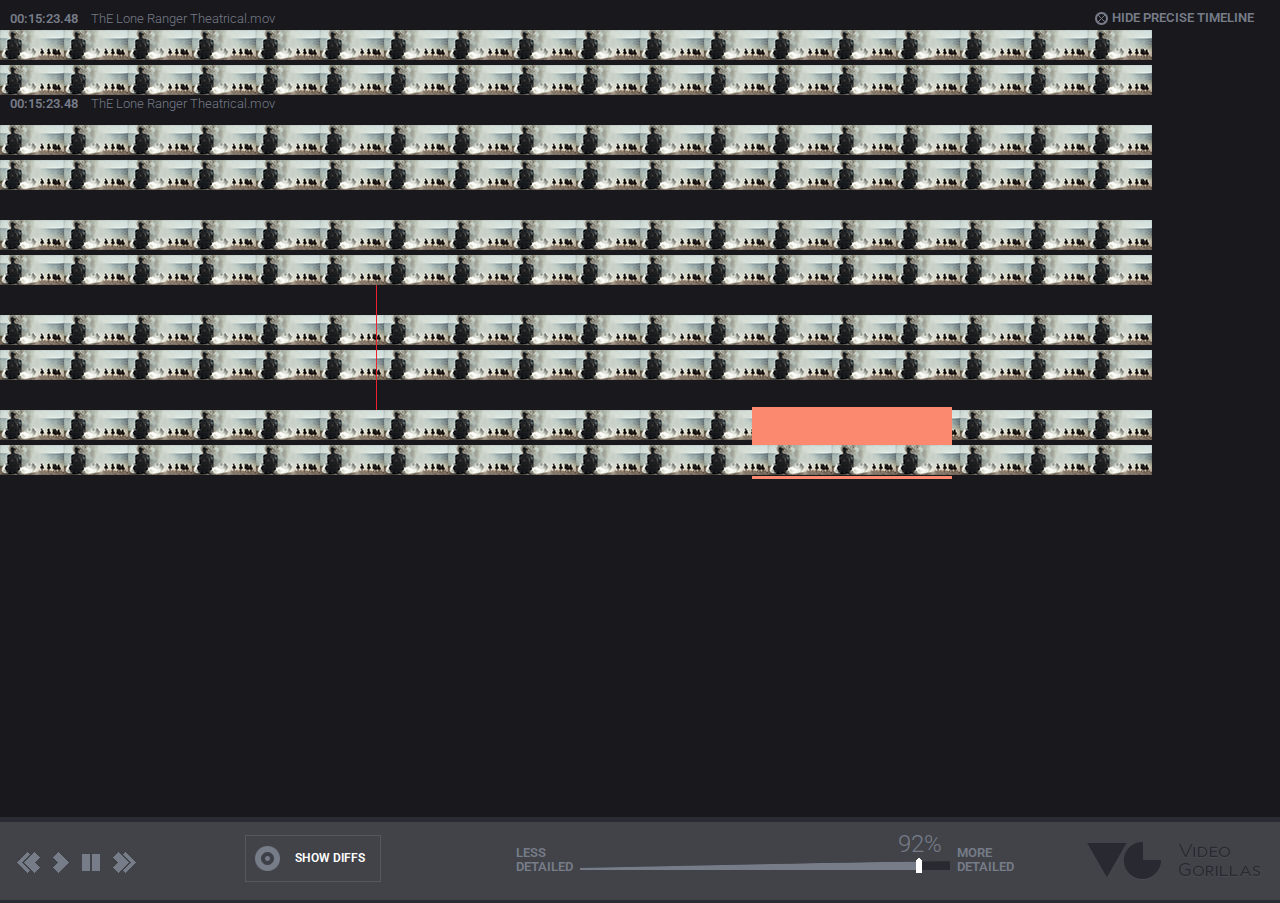
<file: index.html>
<!doctype html>
<!--[if lte IE 8]><html class="lteie8"><![endif]-->
<!--[if gt IE 8]><!--><html><!--<![endif]-->
<head>
	<meta charset="utf-8">
	<title>diff</title>
	<meta name="viewport" content="initial-scale=1"/>
	<link rel="stylesheet" media="screen" href="css/screen.css" >
	<link href='http://fonts.googleapis.com/css?family=Roboto:400,300,700&subset=latin,cyrillic-ext' rel='stylesheet' type='text/css'>
</head>
<body>

<!-- begin l-top  -->
<div class="l-top">

	<!-- begin diffrow  -->
	<div class="diffrow">
		<div class="diffrow__hideprecize"><i></i><span>Hide precise timeline</span></div>
		<div class="diffrow__filmstrip">
			<img src="img/filmstrip.png" alt="">
			<div class="diffrow__title"><strong>00:15:23.48</strong>     ThE Lone Ranger Theatrical.mov</div>
		</div>
		<div class="diffrow__filmstrip">
			<img src="img/filmstrip.png" alt="">
			<div class="diffrow__title"><strong>00:15:23.48</strong>     ThE Lone Ranger Theatrical.mov</div>
		</div>
	</div>
	<!-- end diffrow -->


	<!-- begin diffrow  -->
	<div class="diffrow">
		<div class="diffrow__filmstrip">
			<img src="img/filmstrip.png" alt="">
		</div>
		<div class="diffrow__filmstrip">
			<img src="img/filmstrip.png" alt="">
		</div>
	</div>
	<!-- end diffrow -->
	<!-- begin diffrow  -->
	<div class="diffrow">
		<div class="diffrow__filmstrip">
			<img src="img/filmstrip.png" alt="">
		</div>
		<div class="diffrow__filmstrip">
			<img src="img/filmstrip.png" alt="">
		</div>
	</div>
	<!-- end diffrow -->
	<!-- begin diffrow  -->
	<div class="diffrow">
		<div class="theredthing" style="left:30%"></div>
		<div class="diffrow__filmstrip">
			<img src="img/filmstrip.png" alt="">
		</div>
		<div class="diffrow__filmstrip">
			<img src="img/filmstrip.png" alt="">
		</div>
	</div>
	<!-- end diffrow -->
	<!-- begin diffrow  -->
	<div class="diffrow">
		<div class="diffrow__filmstrip">
			<img src="img/filmstrip.png" alt="">
			<div class="hilite hilite_fill" style="left:60%;width:200px"></div>
		</div>
		<div class="diffrow__filmstrip">
			<img src="img/filmstrip.png" alt="">
			<div class="hilite hilite_border" style="left:60%;width:200px"></div>
		</div>
	</div>
	<!-- end diffrow -->
</div>
<!-- end l-top -->

<!-- begin l-controls  -->
<div class="l-controls">
	<!-- begin controls  -->
<div class="controls">
	<div class="controls__prev"></div>
	<div class="controls__play"></div>
	<div class="controls__pause"></div>
	<div class="controls__next"></div>
	<div class="controls__showdiff"><i></i><span>Show diffs</span></div>

	<div class="detail">
		<div class="detail__less">Less<br>detailed</div>
		<div class="detail__range">
			<div class="detail__rangefill" style="width:92%">
				<div class="detail__rangevalue">92%</div>
				<div class="detail__rangethumb"></div>
			</div>
		</div>
		<div class="detail__more">more<br>detailed</div>
	</div>

	<div class="logo"></div>
</div>
<!-- end controls -->
</div>
<!-- end l-controls -->

</body>
</html>
</file>
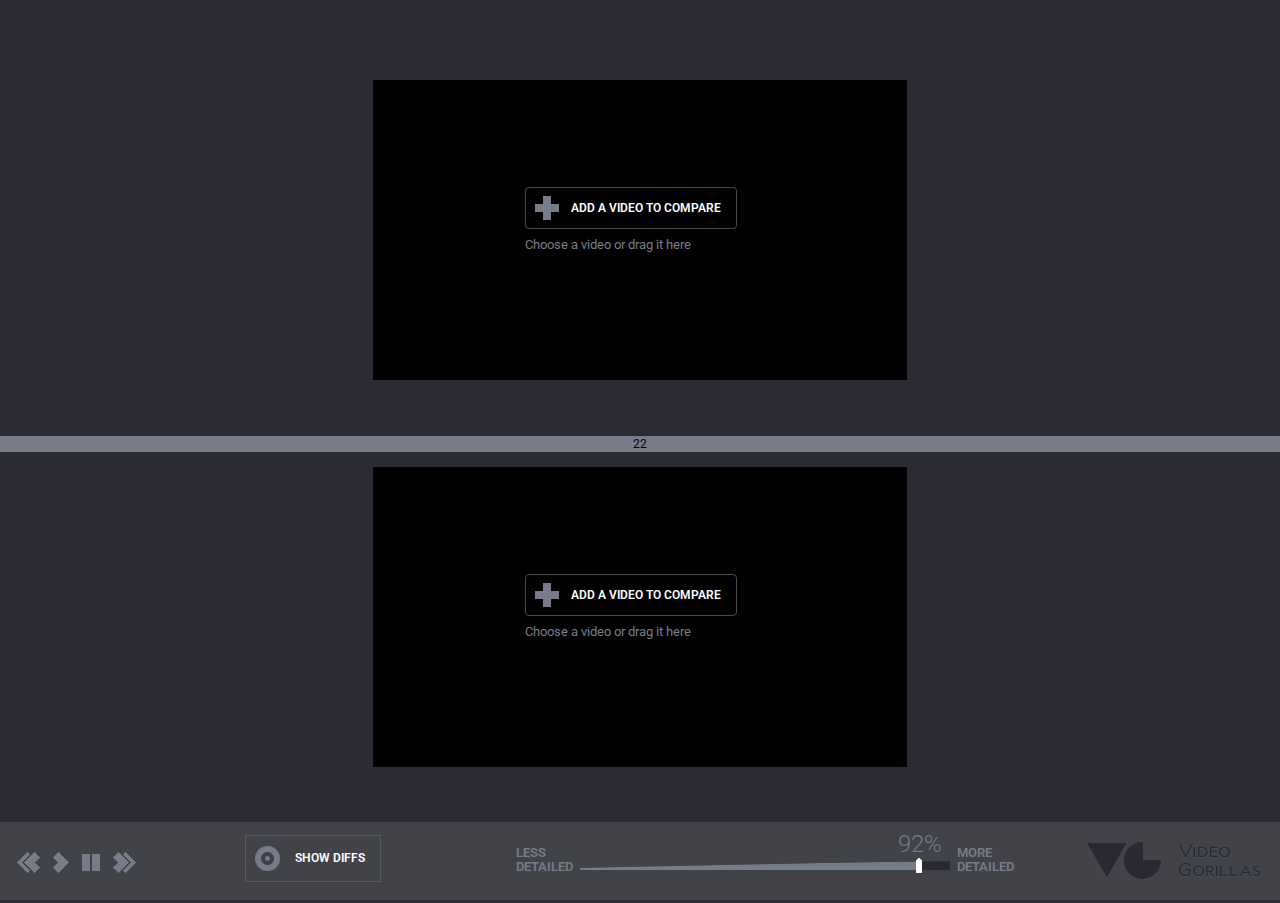
<file: start.html>
<!doctype html>
<!--[if lte IE 8]><html class="lteie8"><![endif]-->
<!--[if gt IE 8]><!--><html><!--<![endif]-->
<head>
	<meta charset="utf-8">
	<title>diff</title>
	<meta name="viewport" content="initial-scale=1"/>
	<link rel="stylesheet" media="screen" href="css/screen.css" >
	<link href='http://fonts.googleapis.com/css?family=Roboto:400,300,700&subset=latin,cyrillic-ext' rel='stylesheet' type='text/css'>
</head>
<body class="is-startpage">

<!-- begin l-top  -->
<div class="l-top l-top_transparent">
	<!-- begin l-flex  -->
	<div class="l-flex">
		<!-- begin l-flextop  -->
		<div class="l-flextop">
			<div class="videowrapper">
				<div class="uploadvideo"><div class="uploadvideo__in">
					<div class="uploadvideo__link"><i></i><span>Add a video to compare</span></div>
					<div class="uploadvideo__text">Choose a video or drag it here</div>
				</div></div>
			</div>
		</div>
		<!-- end l-flextop -->
		<!-- begin l-flexmiddle  -->
		<div class="l-flexmiddle">
			22
		</div>
		<!-- end l-flexmiddle -->
		<!-- begin l-flexbottom  -->
		<div class="l-flexbottom">
			<div class="videowrapper">
				<div class="uploadvideo"><div class="uploadvideo__in">
					<div class="uploadvideo__link"><i></i><span>Add a video to compare</span></div>
					<div class="uploadvideo__text">Choose a video or drag it here</div>
				</div></div>
			</div>
		</div>
		<!-- end l-flexbottom -->
	</div>
	<!-- end l-flex -->
	
</div>
<!-- end l-top -->

<!-- begin l-controls  -->
<div class="l-controls">
	<!-- begin controls  -->
	<div class="controls">
		<div class="controls__prev"></div>
		<div class="controls__play"></div>
		<div class="controls__pause"></div>
		<div class="controls__next"></div>
		<div class="controls__showdiff"><i></i><span>Show diffs</span></div>

		<div class="detail">
			<div class="detail__less">Less<br>detailed</div>
			<div class="detail__range">
				<div class="detail__rangefill" style="width:92%">
					<div class="detail__rangevalue">92%</div>
					<div class="detail__rangethumb"></div>
				</div>
			</div>
			<div class="detail__more">more<br>detailed</div>
		</div>

		<div class="logo"></div>
	</div>
	<!-- end controls -->
</div>
<!-- end l-controls -->
</body>
</html>
</file>
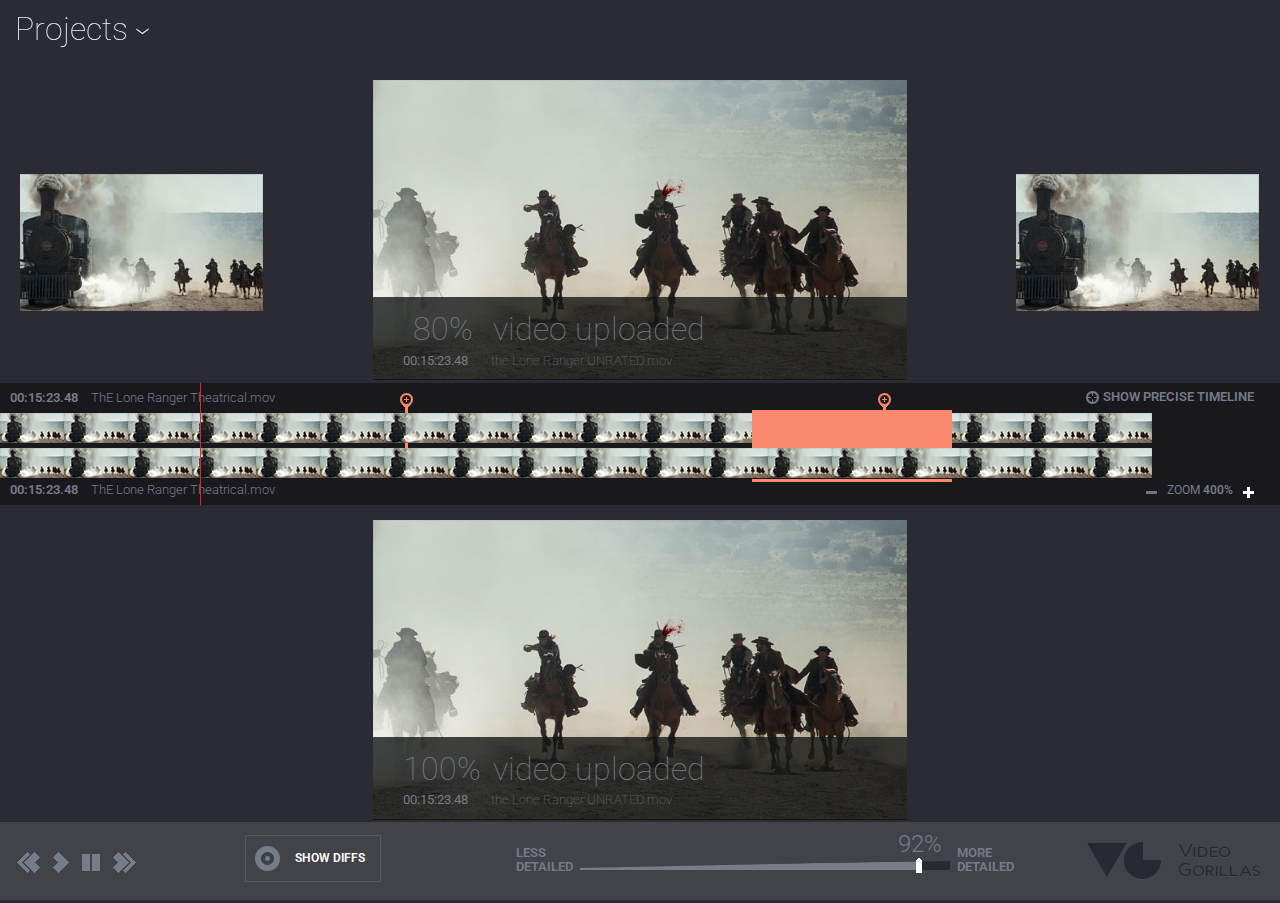
<file: view.html>
<!doctype html>
<!--[if lte IE 8]><html class="lteie8"><![endif]-->
<!--[if gt IE 8]><!--><html><!--<![endif]-->
<head>
	<meta charset="utf-8">
	<title>diff</title>
	<meta name="viewport" content="initial-scale=1"/>
	<link rel="stylesheet" media="screen" href="css/screen.css" >
	<link href='http://fonts.googleapis.com/css?family=Roboto:400,300,700&subset=latin,cyrillic-ext' rel='stylesheet' type='text/css'>
	<script src="js/jquery.js"></script>
	<script src="js/common.js"></script>
</head>
<body class="is-viewpage">
<div class="l-topcontent__toggle js-toggleprojects">Projects <i></i></div>
<!-- begin l-topcontent  -->
<div class="l-topcontent">

	<!-- BEGIN  videos-->
	<div class="videos">
		<div class="videos__header">
			<h2>&nbsp;</h2>
			<!-- <nav>
				<a href="#" class="videos__uploaded is-active"><i></i>3</a>
				<a href="#" class="videos__processing is-active"><i></i>5</a>
				<a href="#" class="videos__ready is-active"><i></i>6</a>
				<a href="#" class="videos__what"><i></i>+5</a>
			</nav> -->
		</div>
		<a href="#" class="videos__add"><i></i>Add a video</a>
		<!-- BEGIN  videos__scroll-->
		<div class="videos__scroll">
			<!-- BEGIN  video-->
			<div class="video is-uploading is-active">
				<div class="video__pic">
					<img src="img/video.png" alt="">
				</div>
				<div class="video__status"><i style="width:50%"></i></div>
				<h3 class="video__title">Getaway</h3>
				<div class="video__textstatus"><i></i>80% Uploaded</div>
			</div>
			<!-- END video-->
			<!-- BEGIN  video-->
			<div class="video is-ready ">
				<div class="video__pic">
					<img src="img/video.png" alt="">
				</div>
				<div class="video__status"><i style="width:50%"></i></div>
				<h3 class="video__title">Getaway</h3>
				<div class="video__textstatus"><i></i>Ready</div>
			</div>
			<!-- END video-->
			
			<!-- BEGIN  video-->
			<div class="video is-processing">
				<div class="video__pic">
					<img src="img/video.png" alt="">
				</div>
				<div class="video__status"><i style="width:50%"></i></div>
				<h3 class="video__title">Getaway</h3>
				<div class="video__textstatus"><i></i>Processing</div>
			</div>
			<!-- END video-->
			<!-- BEGIN  video-->
			<div class="video is-uploading">
				<div class="video__pic">
					<img src="img/video.png" alt="">
				</div>
				<div class="video__status"><i style="width:50%"></i></div>
				<h3 class="video__title">Getaway</h3>
				<div class="video__textstatus"><i></i>80% Uploaded</div>
			</div>
			<!-- END video-->
			<!-- BEGIN  video-->
			<div class="video is-ready ">
				<div class="video__pic">
					<img src="img/video.png" alt="">
				</div>
				<div class="video__status"><i style="width:50%"></i></div>
				<h3 class="video__title">Getaway</h3>
				<div class="video__textstatus"><i></i>Ready</div>
			</div>
			<!-- END video-->
			
			<!-- BEGIN  video-->
			<div class="video is-processing is-active">
				<div class="video__pic">
					<img src="img/video.png" alt="">
				</div>
				<div class="video__status"><i style="width:50%"></i></div>
				<h3 class="video__title">Getaway</h3>
				<div class="video__textstatus"><i></i>Processing</div>
			</div>
			<!-- END video-->
			
			<!-- BEGIN  video-->
			<div class="video is-processing">
				<div class="video__pic">
					<img src="img/video.png" alt="">
				</div>
				<div class="video__status"><i style="width:50%"></i></div>
				<h3 class="video__title">Getaway</h3>
				<div class="video__textstatus"><i></i>Processing</div>
			</div>
			<!-- END video-->
			
			<!-- BEGIN  video-->
			<div class="video is-button">
				<div class="video__pic">
					<i></i>Add a video
				</div>
				<div class="video__textstatus">Video is uploaded<br>with degraded quality</div>
			</div>
			<!-- END video-->
		</div>
		<!-- END videos__scroll-->
		
	</div>
	<!-- END videos-->
</div>
<!-- end l-topcontent -->

<!-- begin l-top  -->
<div class="l-top l-top_transparent">
	<!-- begin l-flex  -->
	<div class="l-flex">
		<!-- begin l-flextop  -->
		<div class="l-flextop">
			<div class="nextframe">
				<img src="img/smallframe.jpg" alt="">
			</div>
			<div class="previousframe">
				<img src="img/smallframe.jpg" alt="">
			</div>
			<div class="videowrapper">
				<img src="img/frame.jpg" alt="">
				<div class="videostatus">
					<div class="videostatus__uploaded"><span>80%</span> video uploaded</div>
					<div class="videostatus__more"><strong>00:15:23.48</strong>     the Lone Ranger UNRATED.mov</div>
				</div>
			</div>
		</div>
		<!-- end l-flextop -->
		<!-- begin l-flexmiddle  -->
		<div class="l-flexmiddle">
			<!-- begin diffrow  -->
			<div class="diffrow">
				<div class="theredthing" style="left:200px"></div>
				<div class="diffrow__hideprecize is-hiddenprecize"><i></i><span>Show precise timeline</span></div>
				<div class="diffrow__marker" style="left:400px"></div>
				<div class="diffrow__marker" style="left:70%"></div>
				<div class="diffrow__zoom">
					<div class="diffrow__zoomminus is-disabled"></div>
					<span>zoom <strong>400%</strong></span>
					<div class="diffrow__zoomplus"></div>
				</div>
				<div class="diffrow__filmstrip">
					<img src="img/filmstrip.png" alt="">
					<div class="hilite hilite_fill" style="left:60%;width:200px"></div>
					<div class="diffrow__title"><strong>00:15:23.48</strong>     ThE Lone Ranger Theatrical.mov</div>
				</div>
				<div class="diffrow__filmstrip">
					<img src="img/filmstrip.png" alt="">
					<div class="hilite hilite_border" style="left:60%;width:200px"></div>
					<div class="diffrow__title"><strong>00:15:23.48</strong>     ThE Lone Ranger Theatrical.mov</div>
				</div>
			</div>
			<!-- end diffrow -->
		</div>
		<!-- end l-flexmiddle -->
		<!-- begin l-flexbottom  -->
		<div class="l-flexbottom">
			<div class="videowrapper">
				<img src="img/frame.jpg" alt="">
				<div class="videostatus">
					<div class="videostatus__uploaded"><span>100%</span> video uploaded</div>
					<div class="videostatus__more"><strong>00:15:23.48</strong>     the Lone Ranger UNRATED.mov</div>
				</div>
			</div>
		</div>
		<!-- end l-flexbottom -->
	</div>
	<!-- end l-flex -->
	
</div>
<!-- end l-top -->

<!-- begin l-controls  -->
<div class="l-controls">
	<!-- begin controls  -->
	<div class="controls">
		<div class="controls__prev"></div>
		<div class="controls__play"></div>
		<div class="controls__pause"></div>
		<div class="controls__next"></div>
		<div class="controls__showdiff"><i></i><span>Show diffs</span></div>

		<div class="detail">
			<div class="detail__less">Less<br>detailed</div>
			<div class="detail__range">
				<div class="detail__rangefill" style="width:92%">
					<div class="detail__rangevalue">92%</div>
					<div class="detail__rangethumb"></div>
				</div>
			</div>
			<div class="detail__more">more<br>detailed</div>
		</div>

		<div class="logo"></div>
	</div>
	<!-- end controls -->
</div>
<!-- end l-controls -->
</body>
</html>
</file>
<file: css/screen.css>
html, body, div, span, applet, object, iframe, h1, h2, h3, h4, h5, h6, p, blockquote, pre, a, abbr, acronym, address, big, cite, code, del, dfn, em, img, ins, kbd, q, s, samp, small, strike, strong, sub, sup, tt, var, b, u, i, center, dl, dt, dd, ol, ul, li, fieldset, form, label, legend, table, caption, tbody, tfoot, thead, tr, th, td, article, aside, canvas, details, embed, figure, figcaption, footer, header, hgroup, menu, nav, output, ruby, section, summary, time, mark, audio, video { margin: 0; padding: 0; border: 0; vertical-align: baseline; }

img, fieldset, a img { border: none; }

input[type="submit"], button { cursor: pointer; }
input[type="submit"]::-moz-focus-inner, button::-moz-focus-inner { padding: 0; border: 0; }

textarea { overflow: auto; }

input, button { margin: 0; padding: 0; border: 0; }

input, textarea, select, button, h1, h2, h3, h4, h5, h6, a, span, a:focus { outline: none; }

ul, ol { list-style-type: none; }

@media only screen and (min-device-width: 320px) and (max-device-width: 480px) { * { -webkit-text-size-adjust: none; } }
table { border-spacing: 0; border-collapse: collapse; width: 100%; }

body { font-size: 12px; font-family: "Roboto", sans-serif; line-height: 1.4; background: #2b2c33; }

body, html { height: 100%; }

body { position: relative; min-height: 500px; min-width: 1200px; }

.l-top { position: absolute; top: 0; left: 0; right: 0; bottom: 78px; background: #18181d; overflow: auto; }
.l-top.l-top_transparent { background: transparent; }

.l-controls { background: #414349; position: absolute; bottom: 0; left: 0; right: 0; border-top: 5px solid #2b2c33; height: 78px; min-width: 1200px; }

.l-flex { position: absolute; top: 0; left: 0; bottom: 0; right: 0; padding-top: 65px; display: -webkit-box; display: -moz-box; display: -ms-flexbox; display: -webkit-flex; display: flex; -webkit-flex-flow: column wrap; }
.l-flex > * { flex: 1; padding: 15px; text-align: center; overflow: auto; position: relative; }
.l-flex .l-flexmiddle { flex: 0 0 40px; height: 39px; padding: 0; }
.is-startpage .l-flex .l-flexmiddle { background: #777c88; height: 16px; flex: 0 0 16px; }
.is-viewpage .l-flex .l-flexmiddle { flex: 0 0 122px; background: #18181d; }

.l-topcontent { position: fixed; top: 0; left: 0; right: 0; z-index: 100; height: 222px; background: #3e4046; padding: 8px 15px 0 15px; border-bottom: 3px solid #54565d; -webkit-transform: translate(0, -260px); -moz-transform: translate(0, -260px); -ms-transform: translate(0, -260px); -o-transform: translate(0, -260px); transform: translate(0, -260px); -webkit-transition: all 0.2s ease-in-out; -moz-transition: all 0.2s ease-in-out; -o-transition: all 0.2s ease-in-out; transition: all 0.2s ease-in-out; }
.is-projectsvisible .l-topcontent { -webkit-transform: translate(0, 0); -moz-transform: translate(0, 0); -ms-transform: translate(0, 0); -o-transform: translate(0, 0); transform: translate(0, 0); }

.l-topcontent__toggle { position: fixed; font-size: 32px; font-weight: 100; color: #f0f1f3; display: inline-block; margin-right: 15px; z-index: 200; left: 15px; top: 7px; cursor: pointer; }
.l-topcontent__toggle i { background: url('../img/icons-sa5291731fd.png') 0 -370px no-repeat; width: 13px; height: 7px; display: inline-block; vertical-align: middle; }
.is-projectsvisible .l-topcontent__toggle i { background: url('../img/icons-sa5291731fd.png') 0 -421px no-repeat; width: 13px; height: 7px; }

.controls { padding: 17px; }
.controls .logo { position: absolute; right: 20px; top: 20px; background: url('../img/icons-sa5291731fd.png') 0 0 no-repeat; width: 173px; height: 38px; font: 0/0 a; text-shadow: none; color: transparent; }
.controls .controls__showdiff { margin-left: 96px; border: 1px solid #565860; display: inline-block; font-weight: 600; color: white; text-transform: uppercase; padding: 10px 15px 10px 9px; cursor: pointer; position: relative; top: -4px; }
.controls .controls__showdiff span { display: inline-block; vertical-align: middle; }
.controls .controls__showdiff i { background: url('../img/icons-sa5291731fd.png') 0 -48px no-repeat; width: 25px; height: 25px; margin-right: 15px; display: inline-block; vertical-align: middle; }
.controls .controls__prev, .controls .controls__next, .controls .controls__pause, .controls .controls__play { vertical-align: middle; margin-right: 10px; display: inline-block; cursor: pointer; }
.controls .controls__prev { background: url('../img/icons-sa5291731fd.png') 0 -262px no-repeat; width: 23px; height: 21px; }
.controls .controls__next { background: url('../img/icons-sa5291731fd.png') 0 -324px no-repeat; width: 23px; height: 21px; }
.controls .controls__pause { background: url('../img/icons-sa5291731fd.png') 0 -699px no-repeat; width: 18px; height: 17px; }
.controls .controls__play { background: url('../img/icons-sa5291731fd.png') 0 -293px no-repeat; width: 16px; height: 21px; }

.detail { position: absolute; right: 266px; top: 24px; }
.detail .detail__more, .detail .detail__less { display: inline-block; font-size: 13px; text-transform: uppercase; color: #777c88; line-height: 1.1; vertical-align: bottom; font-weight: 600; }
.detail .detail__range { display: inline-block; position: relative; vertical-align: baseline; margin: 0 4px; background: url('../img/icons-sa5291731fd.png') 0 -83px no-repeat; width: 370px; height: 9px; }
.detail .detail__range .detail__rangefill { background: url('../img/icons-sa5291731fd.png') 0 -102px no-repeat; width: 370px; height: 9px; position: absolute; left: 0; top: 0; }
.detail .detail__range .detail__rangethumb { background: url('../img/icons-sa5291731fd.png') 0 -747px no-repeat; width: 6px; height: 15px; position: absolute; bottom: 100%; right: -2px; bottom: -3px; cursor: pointer; cursor: move; }
.detail .detail__range .detail__rangevalue { font-size: 24px; position: absolute; width: 3em; text-align: center; right: -1.5em; top: -33px; color: #777c88; font-weight: 300; }

.diffrow { margin: 30px 26px 30px 0; position: relative; }
.diffrow img { display: block; }
.diffrow .diffrow__zoom { position: absolute; bottom: -18px; right: 0; }
.is-viewpage .diffrow .diffrow__zoom { bottom: -23px; }
.diffrow .diffrow__zoom .diffrow__zoomplus, .diffrow .diffrow__zoom .diffrow__zoomminus { background: url('../img/icons-sa5291731fd.png') 0 -726px no-repeat; width: 11px; height: 11px; display: inline-block; vertical-align: middle; margin-left: 7px; cursor: pointer; }
.diffrow .diffrow__zoom .diffrow__zoomplus.is-disabled, .diffrow .diffrow__zoom .diffrow__zoomminus.is-disabled { opacity: 0.4; cursor: default; }
.diffrow .diffrow__zoom .diffrow__zoomminus { background: url('../img/icons-sa5291731fd.png') 0 -772px no-repeat; width: 11px; height: 11px; margin-right: 7px; }
.diffrow .diffrow__zoom span { text-transform: uppercase; color: #777c88; font-weight: 400; display: inline-block; vertical-align: middle; position: relative; top: -2px; }
.diffrow .diffrow__zoom span strong { font-weight: 600; }
.diffrow .diffrow__marker { position: absolute; background: url('../img/icons-sa5291731fd.png') 0 -121px no-repeat; width: 13px; height: 60px; top: -20px; cursor: pointer; }
.diffrow .diffrow__hideprecize { position: absolute; right: 0; top: -21px; font-weight: 600; font-size: 13px; color: #777c88; text-transform: uppercase; cursor: pointer; }
.is-viewpage .diffrow .diffrow__hideprecize { top: -25px; }
.diffrow .diffrow__hideprecize.is-hiddenprecize i { background: url('../img/icons-sa5291731fd.png') 0 -216px no-repeat; width: 13px; height: 13px; }
.diffrow .diffrow__hideprecize i { background: url('../img/icons-sa5291731fd.png') 0 -239px no-repeat; width: 13px; height: 13px; vertical-align: middle; display: inline-block; margin-right: 4px; }
.diffrow .diffrow__hideprecize span { display: inline-block; vertical-align: middle; }
.diffrow .diffrow__filmstrip { position: relative; z-index: 2; }
.diffrow .diffrow__filmstrip:last-child { margin-top: 5px; }
.diffrow .diffrow__filmstrip:last-child .diffrow__title { top: auto; bottom: -18px; }
.is-viewpage .diffrow .diffrow__filmstrip:last-child .diffrow__title { bottom: -22px; }
.diffrow .diffrow__title { position: absolute; top: -20px; font-size: 13px; color: #777c88; font-weight: 300; left: 10px; }
.is-viewpage .diffrow .diffrow__title { top: -24px; }
.diffrow .diffrow__title strong { font-weight: 600; margin-right: 10px; }

.hilite { position: absolute; bottom: -5px; top: -3px; background: #fa896f; }
.hilite.hilite_border { height: 3px; top: auto; bottom: -4px; }

.theredthing { position: absolute; top: -30px; bottom: -30px; z-index: 20; width: 5px; border-left: 1px solid #eb212e; cursor: move; }
.theredthing:hover { background: rgba(235, 33, 46, 0.5); }

.videowrapper { height: 300px; width: 534px; margin: 0 auto; position: relative; z-index: 10; background: #141616; }
.videowrapper img { width: 100%; }

.videostatus { position: absolute; bottom: 0; left: 0; right: 0; padding: 10px 30px; background: rgba(20, 22, 22, 0.8); font-weight: 100; color: #777c88; text-align: left; }
.videostatus .videostatus__uploaded { font-size: 32px; color: #777c88; }
.videostatus .videostatus__uploaded span { width: 2.2em; display: inline-block; text-align: right; margin-right: 12px; }
.videostatus .videostatus__more { font-size: 13px; }
.videostatus .videostatus__more strong { font-weight: 400; margin-right: 20px; }

.uploadvideo { background: black; height: 300px; width: 100%; text-align: center; line-height: 300px; vertical-align: middle; }
.uploadvideo .uploadvideo__in { display: inline-block; width: 230px; height: 90px; text-align: left; line-height: 1; position: relative; top: 15px; }
.uploadvideo .uploadvideo__link { border: 1px solid #484a50; border-radius: 4px; padding: 8px 15px 8px 9px; text-transform: uppercase; font-weight: 600; color: white; text-decoration: none; line-height: 1; margin-bottom: 9px; cursor: pointer; display: inline-block; }
.uploadvideo .uploadvideo__link i { background: url('../img/icons-sa5291731fd.png') 0 -453px no-repeat; width: 24px; height: 24px; vertical-align: middle; display: inline-block; margin-right: 12px; }
.uploadvideo .uploadvideo__link span { display: inline-block; vertical-align: middle; }
.uploadvideo .uploadvideo__text { font-size: 13px; color: #777c88; line-height: 1; }

.nextframe, .previousframe { position: absolute; top: 50%; margin-top: -50px; right: 20px; cursor: pointer; z-index: 1; }

.previousframe { left: 20px; right: auto; }

.videos { font-size: 0; }
.videos .videos__add { position: absolute; right: 15px; top: 0; display: block; width: 164px; background: #4d4f54; height: 53px; line-height: 53px; text-align: left; padding-left: 15px; text-transform: uppercase; color: white; font-weight: 600; font-size: 13px; text-decoration: none; cursor: pointer; }
.videos .videos__add:hover { background: #595c61; }
.videos .videos__add i { background: url('../img/icons-sa5291731fd.png') 0 -726px no-repeat; width: 11px; height: 11px; vertical-align: middle; display: inline-block; margin-right: 13px; position: relative; top: -2px; }
.videos .videos__scroll { overflow: hidden; height: 185px; padding-top: 8px; overflow-y: hidden; overflow-x: auto; white-space: nowrap; padding-left: 4px; margin-left: -4px; }
.videos .videos__scroll .video { margin-bottom: 100px; cursor: pointer; }

.videos__header { margin-bottom: 11px; }
.videos__header h2 { font-size: 32px; font-weight: 100; color: #f0f1f3; display: inline-block; margin-right: 15px; }
.videos__header nav { display: inline-block; font-size: 16px; color: #777c89; font-weight: 700; font-size: 0; }
.videos__header nav a { color: #777c89; text-decoration: none; padding-right: 15px; margin-right: 9px; font-size: 16px; position: relative; }
.videos__header nav a.is-active { color: white; }
.videos__header nav a:before { content: " "; position: absolute; right: 0; bottom: 2px; border-right: 1px solid #4f525a; height: 15px; }
.videos__header nav a:last-child:before { display: none; }
.videos__header nav i { display: inline-block; margin-right: 8px; }
.videos__header .videos__uploaded i { background: url('../img/icons-sa5291731fd.png') 0 -1195px no-repeat; width: 9px; height: 13px; }
.videos__header .videos__uploaded.is-active i { background: url('../img/icons-sa5291731fd.png') 0 -1241px no-repeat; width: 9px; height: 13px; }
.videos__header .videos__ready i { background: url('../img/icons-sa5291731fd.png') 0 -1107px no-repeat; width: 16px; height: 12px; }
.videos__header .videos__ready.is-active i { background: url('../img/icons-sa5291731fd.png') 0 -1151px no-repeat; width: 16px; height: 12px; }
.videos__header .videos__processing i { background: url('../img/icons-sa5291731fd.png') 0 -867px no-repeat; width: 15px; height: 15px; position: relative; top: 1px; }
.videos__header .videos__processing.is-active i { background: url('../img/icons-sa5291731fd.png') 0 -867px no-repeat; width: 15px; height: 15px; }
.videos__header .videos__fit i { background: url('../img/icons-sa5291731fd.png') 0 -676px no-repeat; width: 9px; height: 13px; }
.videos__header .videos__nofit i { background: url('../img/icons-sa5291731fd.png') 0 -191px no-repeat; width: 15px; height: 15px; position: relative; top: 1px; }

.bvideo.is-processing + .videos { display: none; }

.bvideo.is-ready + .videos { display: none; }

.video { display: inline-block; width: 179px; vertical-align: top; margin-right: 15px; font-size: 16px; font-weight: 400; margin-bottom: 15px; }
.video .video__pic { position: relative; z-index: 2; }
.video .video__pic img, .video .video__pic canvas { display: block; }
.video .video__status { height: 3px; background: #777c88; position: relative; z-index: 2; }
.video .video__status i { display: block; height: 3px; background: #f0f1f3; }
.video .video__title { width: 179px; overflow: hidden; font-size: 16px; color: #a7a8ad; font-weight: 400; padding-top: 2px; position: relative; z-index: 2; }
.video .video__textstatus { color: #777c89; font-size: 13px; text-transform: uppercase; position: relative; z-index: 2; font-weight: 600; }
.video .video__textstatus i { display: inline-block; margin-right: 3px; }
.video.is-uploading .video__textstatus i { background: url('../img/icons-sa5291731fd.png') 0 -1195px no-repeat; width: 9px; height: 13px; }
.video.is-ready .video__status { background: #007691; }
.video.is-ready .video__status i { display: none; }
.video.is-ready .video__textstatus i { background: url('../img/icons-sa5291731fd.png') 0 -1107px no-repeat; width: 16px; height: 12px; }
.video.is-processing .video__status { background: #007691; }
.video.is-processing .video__status i { width: 100% !important; background: #f0f1f3; }
.video.is-processing .video__textstatus i { background: url('../img/icons-sa5291731fd.png') 0 -867px no-repeat; width: 15px; height: 15px; position: relative; top: 3px; }
.video.is-active { position: relative; }
.video.is-active:before { z-index: 1; position: absolute; left: -4px; top: -5px; content: " "; background: url('../img/icons-sa5291731fd.png') 0 -487px no-repeat; width: 188px; height: 179px; }
.video.is-active .video__pic { box-shadow: 0 0 4px rgba(0, 0, 0, 0.6); }
.video.is-active .video__title { color: white; }
.video.is-active .video__textstatus { color: #3e4047; }
.video.is-active.is-ready .video__textstatus i { background: url('../img/icons-sa5291731fd.png') 0 -1129px no-repeat; width: 16px; height: 12px; }
.video.is-active.is-processing .video__textstatus i { background: url('../img/icons-sa5291731fd.png') 0 -892px no-repeat; width: 15px; height: 15px; }
.video.is-active.is-uploading .video__textstatus i { background: url('../img/icons-sa5291731fd.png') 0 -1218px no-repeat; width: 9px; height: 13px; }
.video .video__remove { position: absolute; background: url('../img/icons-sa5291731fd.png') 0 -1173px no-repeat; width: 12px; height: 12px; right: 0; top: 4px; cursor: pointer; }
.video.is-button { width: 179px; }
.video.is-button label { cursor: pointer; }
.video.is-button .video__textstatus { text-transform: none; font-size: 13px; color: #777c89; white-space: normal; padding-top: 5px; }
.video.is-button .video__pic { width: 179px; height: 110px; background: #4d4f54; line-height: 110px; text-transform: uppercase; color: white; font-weight: 600; text-align: center; }
.video.is-button .video__pic i { background: url('../img/icons-sa5291731fd.png') 0 -726px no-repeat; width: 11px; height: 11px; vertical-align: middle; display: inline-block; margin-right: 13px; }
</file>
